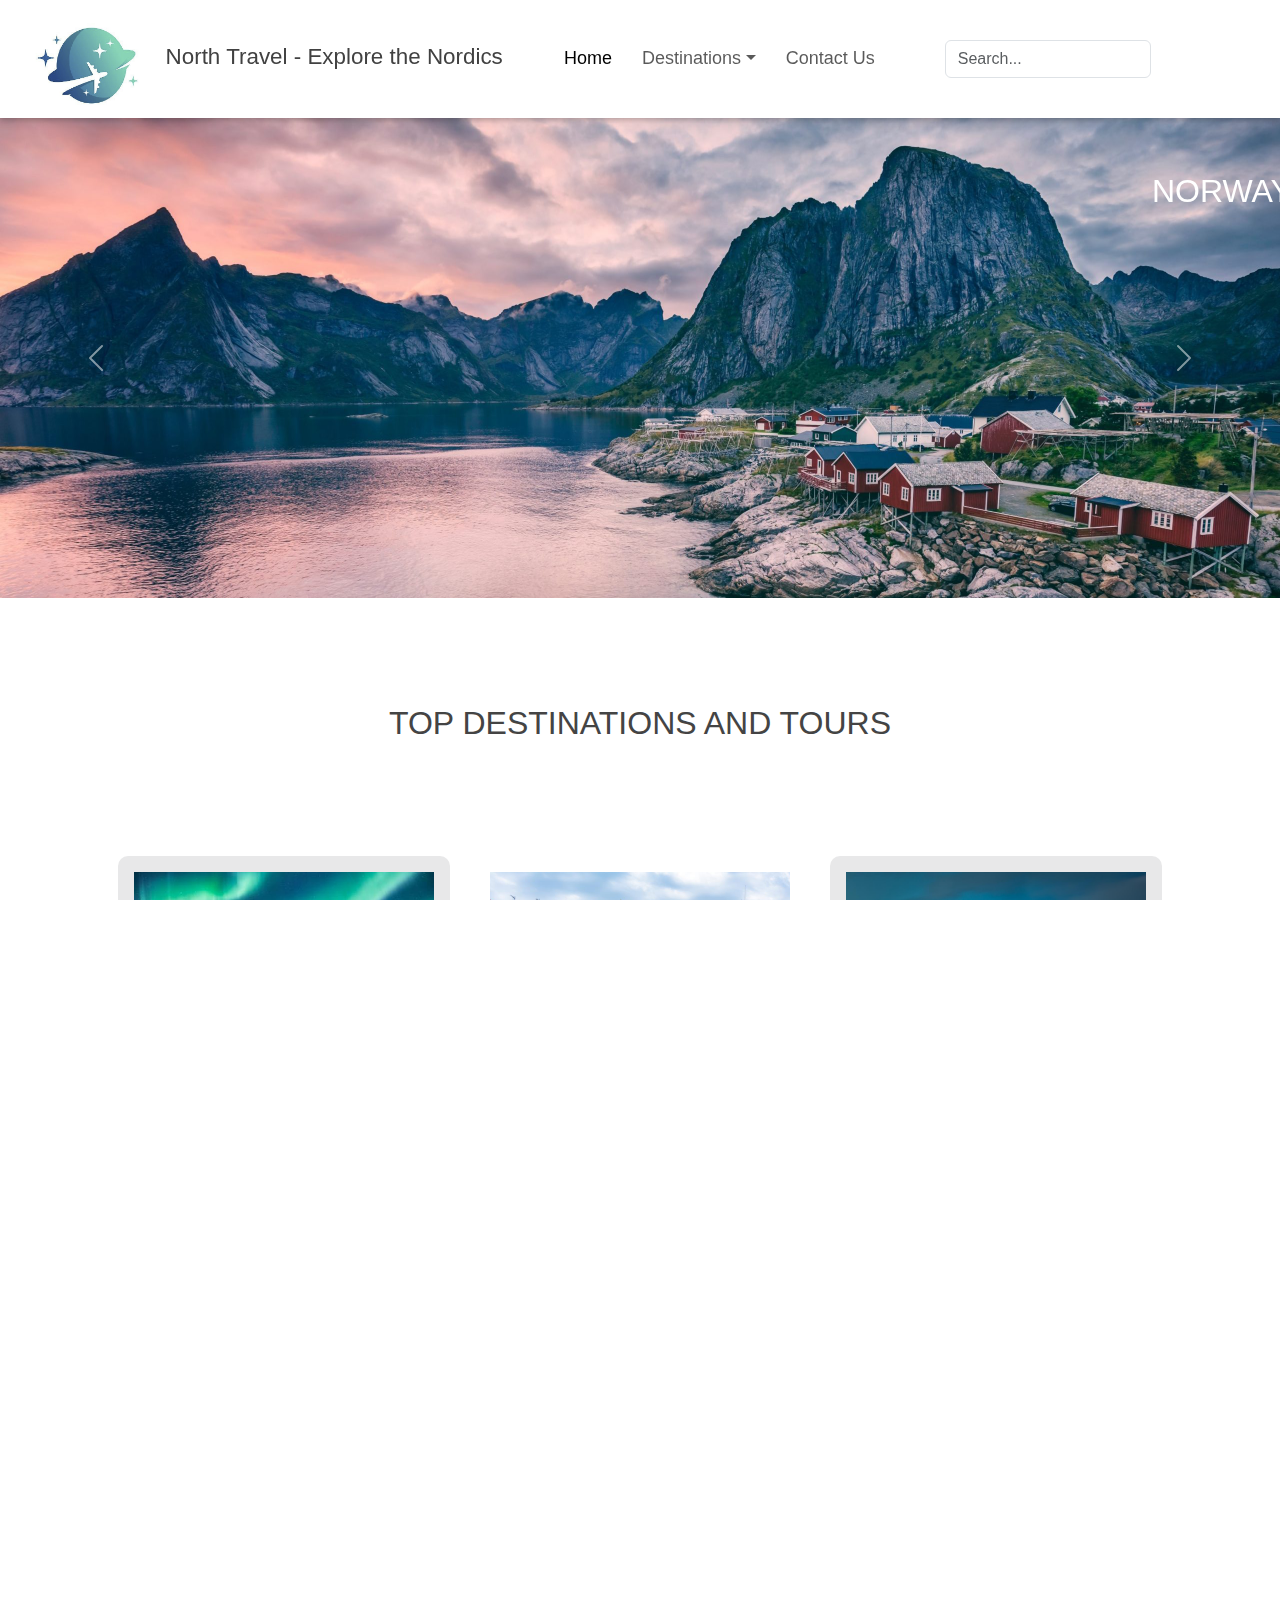
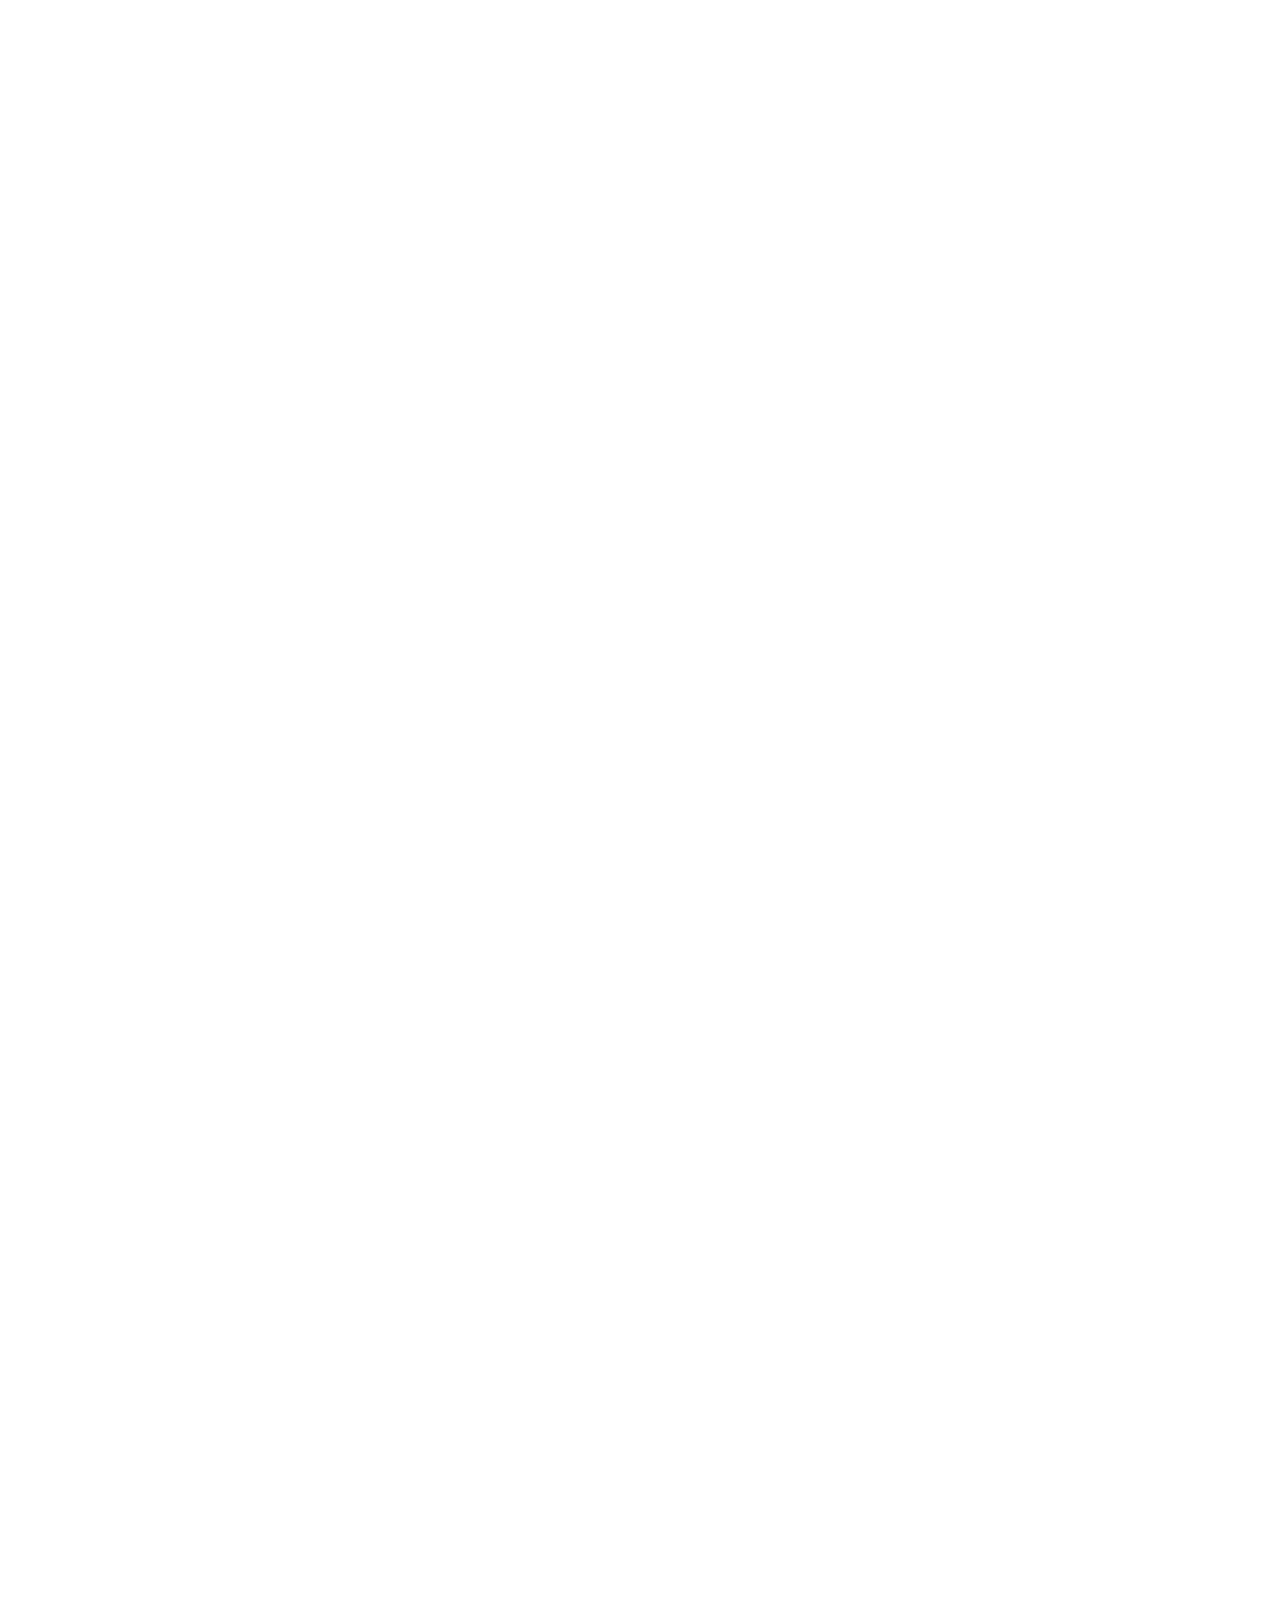
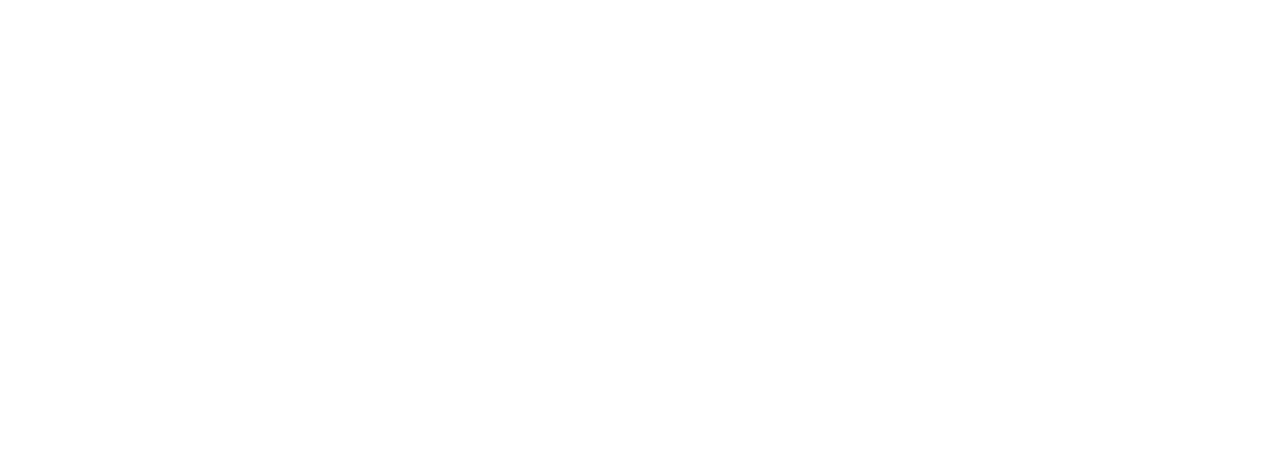
<file: docs/index.html>
<!DOCTYPE html>
<html lang="en">
    <head>
        <meta charset="utf-8" />
        <meta name="viewport" content="width=device-width, initial-scale=1, shrink-to-fit=no" />
        <meta name="description" content="" />
        <meta name="author" content="" />
        <title>Business Frontpage - Start Bootstrap Template</title>
        <link href="https://cdn.jsdelivr.net/npm/bootstrap@5.1.3/dist/css/bootstrap.min.css" rel="stylesheet">
        <link href="style.css" rel="stylesheet">
        <script src="https://cdn.jsdelivr.net/npm/bootstrap@5.1.3/dist/js/bootstrap.bundle.min.js"></script>
        
    </head>
    <body>
        <!-- Responsive navbar-->
        <nav class="navbar sticky-top navbar-expand-lg navbar-light bg-light">
          <div class="container-fluid d-flex align-items-center justify-content-between">
              <div class="leftnav container-md mb-0 pb-0 col-md-5 col-lg-5 col-sm-12">
                  <a class="navbar-brand" href="index.html">
                      <img src="images/logo.png" alt="logo North Travel" class="logo-image">
                  </a>
                  <span class="navbar-brand navbar-text">North Travel - Explore the Nordics</span>
              </div>
            <div class="midnav navbar-brand container-md" id="navbarSupportedContent">
              <ul class="navbar-nav me-auto mb-2 mb-lg-0">
                <li class="nav-item">
                  <a class="nav-link active" aria-current="page" href="index.html">Home</a>
                <li class="nav-item dropdown">
                  <a class="nav-link dropdown-toggle" href="C:\Users\PC1\Pictures\destination.html" id="navbarDropdown" role="button" data-bs-toggle="dropdown" aria-expanded="false">Destinations</a>
                  <ul class="dropdown-menu" aria-labelledby="navbarDropdown">
                    <li><a class="dropdown-item" href="destination.html">Our selection</a></li>
                    <li><a class="dropdown-item" href="swedenpage.html">Sweden</a></li>
                    <li><a class="dropdown-item" href="icelandpage.html">Iceland</a></li>
                    <li><a class="dropdown-item" href="norwaypage.html">Norway</a></li>
                  </ul>
                </li>
                <li class="nav-item">
                  <a class="nav-link" href="ContactUs.html">Contact Us</a>
                </li>
              </ul>
            </div>
            <div class="rightnav container-md" id="navbarSupportedContent">
              <form class="d-flex">
                  <div class="form"> <i class="fa fa-search"></i> <input type="text" class="form-control form-input" placeholder="Search..."> <span class="left-pan"><i class="fa fa-microphone"></i></span> </div>
              </form>
            </div>
          </div>
        </nav>
          <!-- Responsive header-->
          <header class="header">
            <div id="carouselExampleControls" class="carousel slide" data-bs-ride="carousel">
                <div class="carousel-inner">
                  <div class="carousel-item active">
                    <img src="images/norway.png" class="d-block w-100 img-fluid" alt="Norway destination">
                    <div class="carousel-caption">
                        <h2 class="text-uppercase">Norway</h2>
                      </div>
                  </div>
                  <div class="carousel-item">
                    <img src="images/sweden.png" class="d-block w-100 img-fluid" alt="Sweden destination">
                    <div class="carousel-caption">
                        <h2 class="text-uppercase">Sweden</h2>
                      </div>
                  </div>
                  <div class="carousel-item">
                    <img src="images/iceland.png" class="d-block w-100 img-fluid" alt="Iceland destination">
                    <div class="carousel-caption">
                        <h2 class="text-uppercase">Iceland</h2>
                      </div>
                  </div>
                </div>
                <button class="carousel-control-prev" type="button" data-bs-target="#carouselExampleControls" data-bs-slide="prev">
                  <span class="carousel-control-prev-icon" aria-hidden="true"></span>
                  <span class="visually-hidden">Previous</span>
                </button>
                <button class="carousel-control-next" type="button" data-bs-target="#carouselExampleControls" data-bs-slide="next">
                  <span class="carousel-control-next-icon" aria-hidden="true"></span>
                  <span class="visually-hidden">Next</span>
                </button>
            </header>
            
            <!-- Responsive main-->
            <main>
                <!-- ======= Destinations ======= -->
                <section id="destinations" class="d-flex align-items-center py-5" data-aos="fade-up" data-aos-delay="100">
                    <div class="container position-relative px-5 py-5">
                      <div class="row justify-content-center pb-5">
                        <!-- Destinations Section Heading-->
                        <div class="col-xl-7 col-lg-9 text-center pb-5">
                          <h2>TOP DESTINATIONS AND TOURS</h2>
                        </div>
                      </div>
                
                      <div class="row icon-boxes gx-4">
                        <div class="col-md-6 col-lg-4 d-flex align-items-stretch mb-5 mb-lg-0" data-aos="zoom-in" data-aos-delay="200">
                          <div class="div-dest">
                            <div class="con-dark icon-box p-3">
                                <img src="images/destination1-iceland.jpg" alt="Iceland destination" class="d-block w-100 img-fluid icl">
                                <div class="feature bg-primary bg-gradient text-white rounded-3 mb-3"><i class="bi bi-collection"></i></div>
                                <h2 class="h4 fw-bolder text-center">Iceland</h2>
                                <p class="text-center">Lorem ipsum dolor sit amet, consectetur adipiscing elit. Suspendisse ut odio ligula. Nunc sed felis rhoncus, sagittis purus ut, feugiat felis. Duis vel arcu augue. Donec ultrices elit et rutrum blandit. </p>
                                <p class="cost text-center">from 990€</p>
                            </div>
                          </div>
                        </div>
                
                        <div class="col-md-6 col-lg-4 d-flex align-items-stretch mb-5 mb-lg-0" data-aos="zoom-in" data-aos-delay="300">
                          <div class="dic-dest">
                            <div class="con-light icon-box p-3">
                                <img src="images/destination2-sweden.jpg" alt="Sweden destination" class="d-block w-100 img-fluid">
                                <div class="feature bg-primary bg-gradient text-white rounded-3 mb-3"><i class="bi bi-building"></i></div>
                                <h2 class="h4 fw-bolder text-center">Sweden</h2>
                                <p class="text-center">Lorem ipsum dolor sit amet, consectetur adipiscing elit. Suspendisse ut odio ligula. Nunc sed felis rhoncus, sagittis purus ut, feugiat felis. Duis vel arcu augue. Donec ultrices elit et rutrum blandit. </p>
                                <p class="cost text-center">from 990€</p>
                            </div>
                          </div>
                        </div>
                
                        <div class="col-md-6 col-lg-4 d-flex align-items-stretch mb-5 mb-lg-0" data-aos="zoom-in" data-aos-delay="400">
                          <div class="div-dest">
                            <div class="con-dark icon-box p-3">
                                <img src="images/destination3-norway.jpg" alt="Norway destination" class="d-block w-100 img-fluid">
                                <div class="feature bg-primary bg-gradient text-white rounded-3 mb-3"><i class="bi bi-toggles2"></i></div>
                                <h2 class="h4 fw-bolder text-center">Norway</h2>
                                <p class="text-center">Lorem ipsum dolor sit amet, consectetur adipiscing elit. Suspendisse ut odio ligula. Nunc sed felis rhoncus, sagittis purus ut, feugiat felis. Duis vel arcu augue. Donec ultrices elit et rutrum blandit. </p>
                                <p class="cost text-center">from 990€</p>
                                </div>
                          </div>
                        </div>
                
                      </div>
                    </div>
                  </section>
                <!-- ======= About Us ======= -->
                <section class="about-us">
                    <div class="container-about-us container-fluid px-5 py-5">

                        <div class="page-section-heading text-center">
                            <h2>ABOUT US</h2>
                        </div>
                        <div class="row">
                            <div class="boxfield mainboxfield col-lg-4 col-md-4 col-sm-12 mb-lg-0 align-self-center px-6">
                                <div class="feature bg-primary bg-gradient text-white rounded-3 mb-3"><i class="bi bi-collection"></i></div>
                                <h3 class="sub1 fw-bolder text-center align-middle">Why Choose us?</h3>
                                <p class="sub2 text-center align-middle">Lorem ipsum dolor sit amet, consectetur adipiscing elit, sed do eiusmod tempor incididunt ut labore et dolore magna aliqua. Duis aute irure dolor in reprehenderit Asperiores dolores sed et. Tenetur quia eos. Autem tempore quibusdam vel necessitatibus optio ad corporis.
                                </p>
                            </div> 
                            <div class="col-lg-8 col-md-8 col-sm-0 p-4">
                              <div class="row">
                                <div class="boxfield col-lg-6 col-md-6 col-sm-6 icon-boxes">
                                    <div class="feature bg-primary bg-gradient text-white rounded-3 mb-3"><i class="bi bi-collection"></i></div>
                                    <h4 class="fw-bolder text-center py-3">Customer service</h4>
                                    <p class="text-center benefits">Lorem ipsum dolor sit amet, consectetur adipiscing elit. Suspendisse ut odio ligula. Nunc sed felis rhoncus, sagittis purus ut, feugiat felis. </p>
                                    <img src="images/icon1.png" alt="icon about us customer service" class="icon mx-auto d-block">
                                </div>
                                <div class="boxfield icon-boxes col-lg-6 col-md-6 col-sm-6">
                                    <div class="feature bg-primary bg-gradient text-white rounded-3"><i class="bi bi-building"></i></div>
                                    <h4 class="fw-bolder text-center py-3">Security</h4>
                                    <p class="text-center benefits">Lorem ipsum dolor sit amet, consectetur adipiscing elit. Suspendisse ut odio ligula. Nunc sed felis rhoncus, sagittis purus ut, feugiat felis. </p>
                                    <img src="images/icon2.png" alt="icon about us security" class="icon mx-auto d-block">
                                </div>
                                <div class="boxfield icon-boxes col-lg-6 col-md-6 col-sm-6">
                                    <div class="feature bg-primary bg-gradient text-white rounded-3"><i class="bi bi-collection"></i></div>
                                    <h4 class="fw-bolder text-center py-3">Reviews</h4>
                                    <p class="text-center benefits">Lorem ipsum dolor sit amet, consectetur adipiscing elit. Suspendisse ut odio ligula. Nunc sed felis rhoncus, sagittis purus ut, feugiat felis. </p>
                                    <img src="images/icon3.png" alt="icon about us reviews" class="icon mx-auto d-block">
                                </div>
                                <div class="boxfield icon-boxes col-lg-6 col-md-6 col-sm-6">
                                    <div class="feature bg-primary bg-gradient text-white rounded-3"><i class="bi bi-building"></i></div>
                                    <h4 class="fw-bolder text-center py-3">Affordability</h4>
                                    <p class="text-center benefits">Lorem ipsum dolor sit amet, consectetur adipiscing elit. Suspendisse ut odio ligula. Nunc sed felis rhoncus, sagittis purus ut, feugiat felis. </p>
                                    <img src="images/icon4.png" alt="icon about us affordability" class="icon mx-auto d-block">
                                </div>
                                
                              </div>
                            </div>
                        </div>
                    </div>
                </section>
                <!-- Reviews-->
                <section class="reviews py-5">
                    <div class="container px-5 py-5">
                        <h2 class="page-section-heading text-center text-uppercase">Recent customer reviews</h2>
                    </div>
                    <div class="container px-5 py-5">
                        <div class="row gx-5">
                            <div class="rew1 col-lg-4 mb-5 mb-lg-0">
                                <div class="feature bg-primary bg-gradient text-white rounded-3 mb-3"><i class="bi bi-collection"></i></div>
                                <h4 class="fw-bold text-center">★★★★★</h4>
                                <h2 class="h4 fw-bolder text-center">Lexie Wessler</h2>
                                <p class="date text-center">31/08/2022</p>
                                <p class="text-center">Lorem ipsum dolor sit amet, consectetur adipiscing elit. Suspendisse ut odio ligula. Nunc sed felis rhoncus, sagittis purus ut, feugiat felis. Duis vel arcu augue. Donec ultrices elit et rutrum blandit. </p>
                            </div>
                            <div class="rew2 col-lg-4 mb-5 mb-lg-0">
                                <img src="images/customer3.jpg" alt="customer review photo" class="customerpic mx-auto d-block">
                            </div>
                            <div class="rew1 col-lg-4 mb-5 mb-lg-0">
                                <div class="feature bg-primary bg-gradient text-white rounded-3 mb-3"><i class="bi bi-toggles2"></i></div>
                                <h4 class="fw-bold text-center">★★★★★</h4>
                                <h2 class="h4 fw-bolder text-center">Alice Manhattan</h2>
                                <p class="date text-center">01/06/2022</p>
                                <p class="text-center">Lorem ipsum dolor sit amet, consectetur adipiscing elit. Suspendisse ut odio ligula. Nunc sed felis rhoncus, sagittis purus ut, feugiat felis. Duis vel arcu augue. Donec ultrices elit et rutrum blandit. </p>
                            </div>
                        </div>
                        <div class="row gx-5">
                            <div class="rew2 col-lg-4 mb-5 mb-lg-0">
                                <img src="images/customer1.jpg" alt="customer review photo" class="customerpic mx-auto d-block">
                            </div>
                            <div class="rew3 col-lg-4 mb-5 mb-lg-0">
                                <div class="feature bg-primary bg-gradient text-white rounded-3 mb-3"><i class="bi bi-building"></i></div>
                                <h4 class="fw-bold text-center">★★★★★</h4>
                                <h2 class="h4 fw-bolder text-center">Felix Rednox</h2>
                                <p class="date text-center">21/01/2021</p>
                                <p class="text-center">Lorem ipsum dolor sit amet, consectetur adipiscing elit. Suspendisse ut odio ligula. Nunc sed felis rhoncus, sagittis purus ut, feugiat felis. Duis vel arcu augue. Donec ultrices elit et rutrum blandit. </p>
                            </div>
                            <div class="rew2 col-lg-4 mb-5 mb-lg-0">
                                <img src="images/customer2.jpg" alt="customer review photo" class="customerpic mx-auto d-block">
                            </div>
                        </div>
                    </div>
                </section>
                <section class="footer-sec">
                  <!--Footer-->
        <footer>
          <div class="footer-top">
              <div class="container fot-cont">
                  <div class="row my-row-4">
                      <div class="col-md-4 col-sm-6 col-xs-12 segment-one">
                          <img src="images/newlogo.png" class="img footer-logo" alt="logo North Travel" width="127" height="106">
                          <h2 class="footer-text">NORTH TRAVEL</h2>
                      </div>

                      <div class="col-md-4 col-sm-6 col-xs-12 segment-two">
                          <img src="images/social media icons.png" class="img social-media" alt="Social media icons" width="257" height="70">
                      </div>

                      <div class="col-md-4 col-sm-6 col-xs-12 segment-three">
                          <h2>SIGN UP FOR NEWSLETTER</h2>
                          <form class="input-group">
                              <input type="text" class="form-control form-control-sm" placeholder="Your email"
                                aria-label="Your email" aria-describedby="basic-addon2">
                              <div class="input-group-append">
                                <button class="btn btn-sm btn-outline-white my-0" type="button">Sign Up</button>
                              </div>
                            </form>
                        </div>
                      </div>
                  </div>
                  <div class="row my-row-4">
                      <div class="col-md-12 segment-four">
                          <p>&copy; North Travel 2022 All Rights Reserved</p>
                      </div>
                  </div>
              </div>
          </div>
      </footer>
                </section>
            </main>
</file>
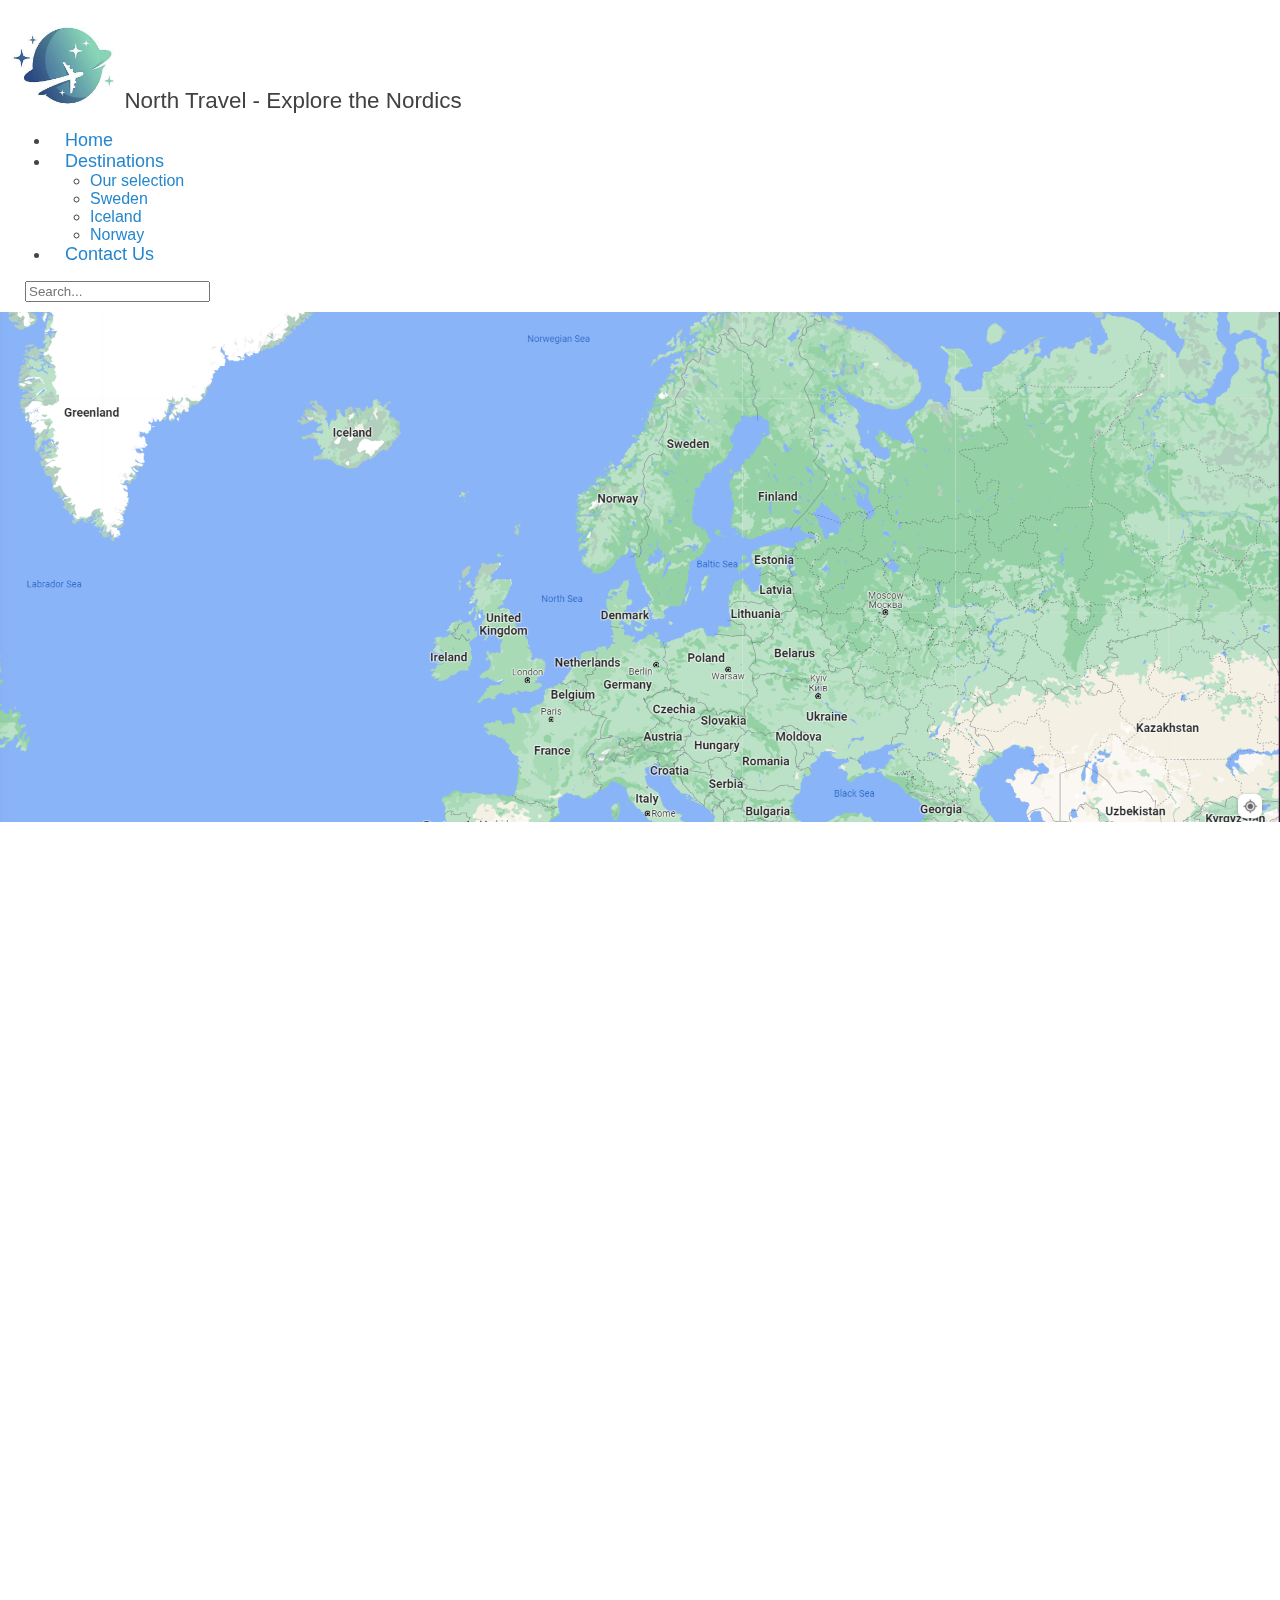
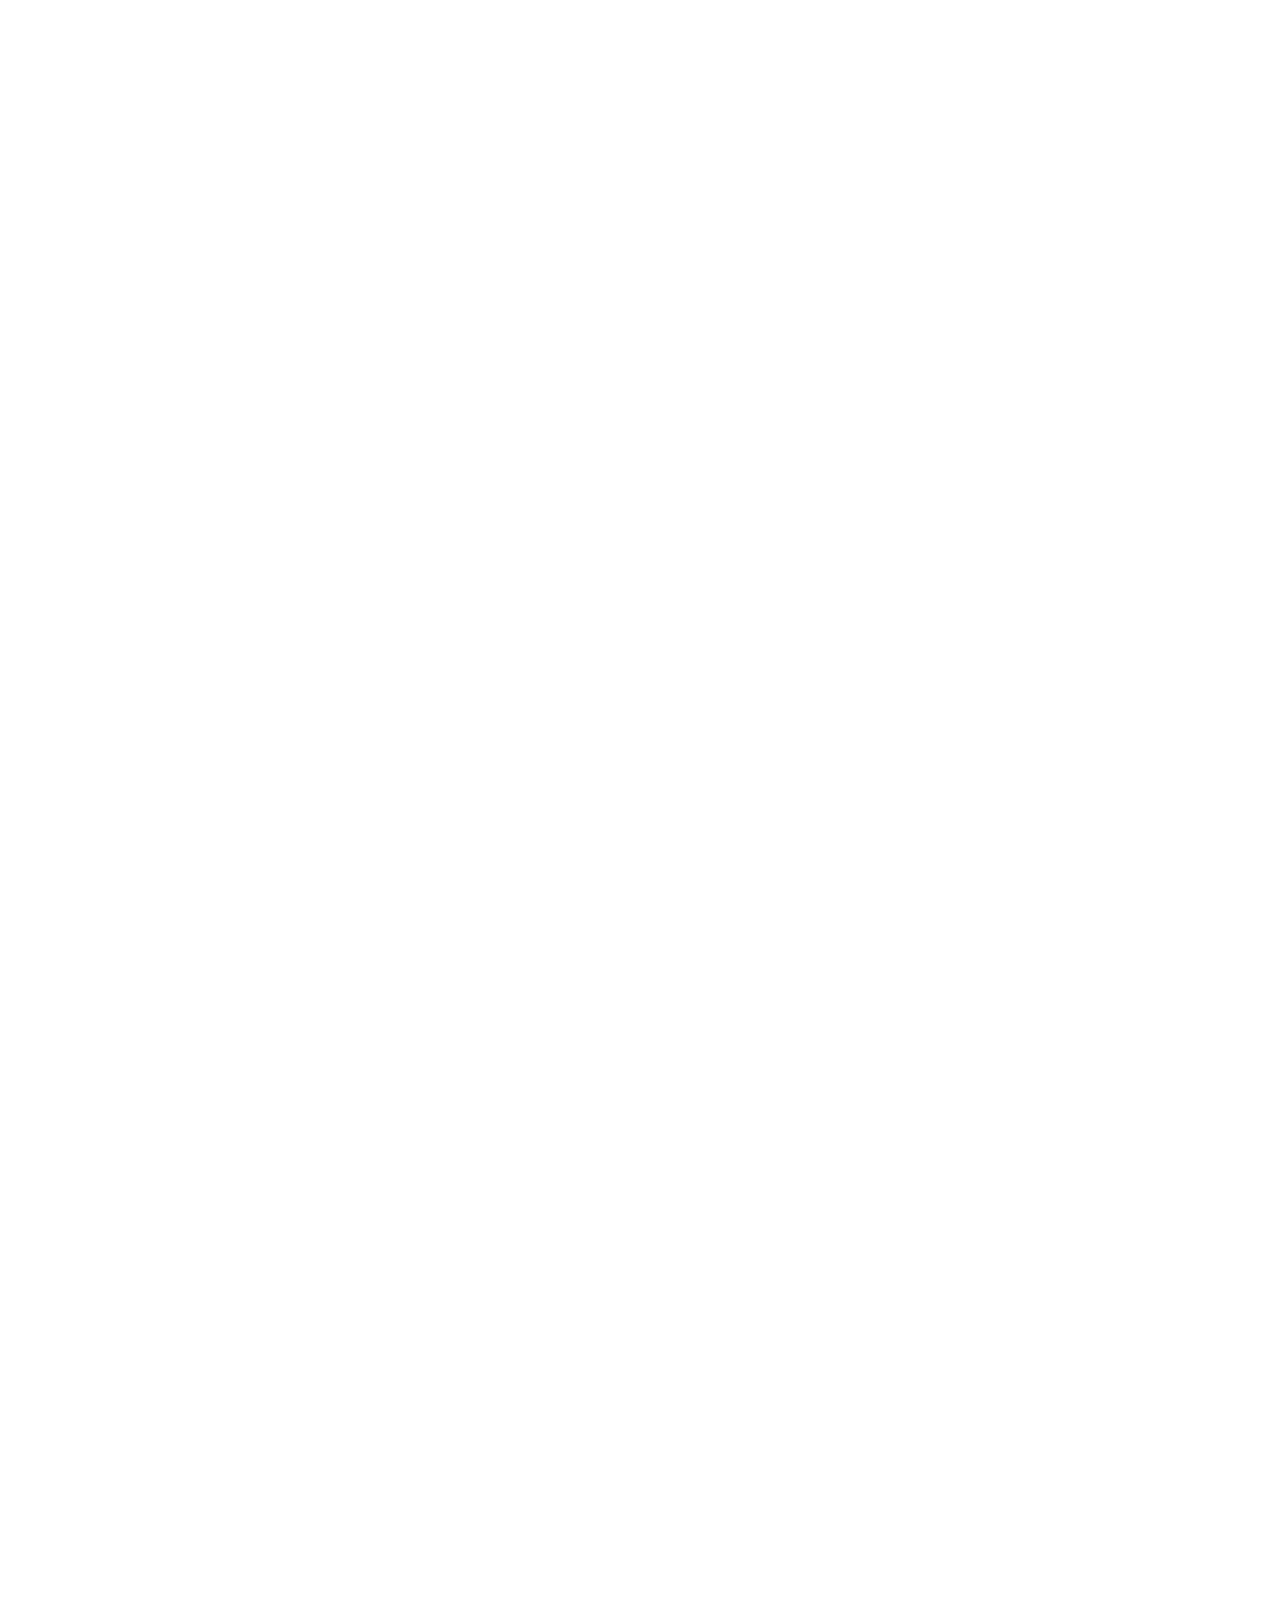
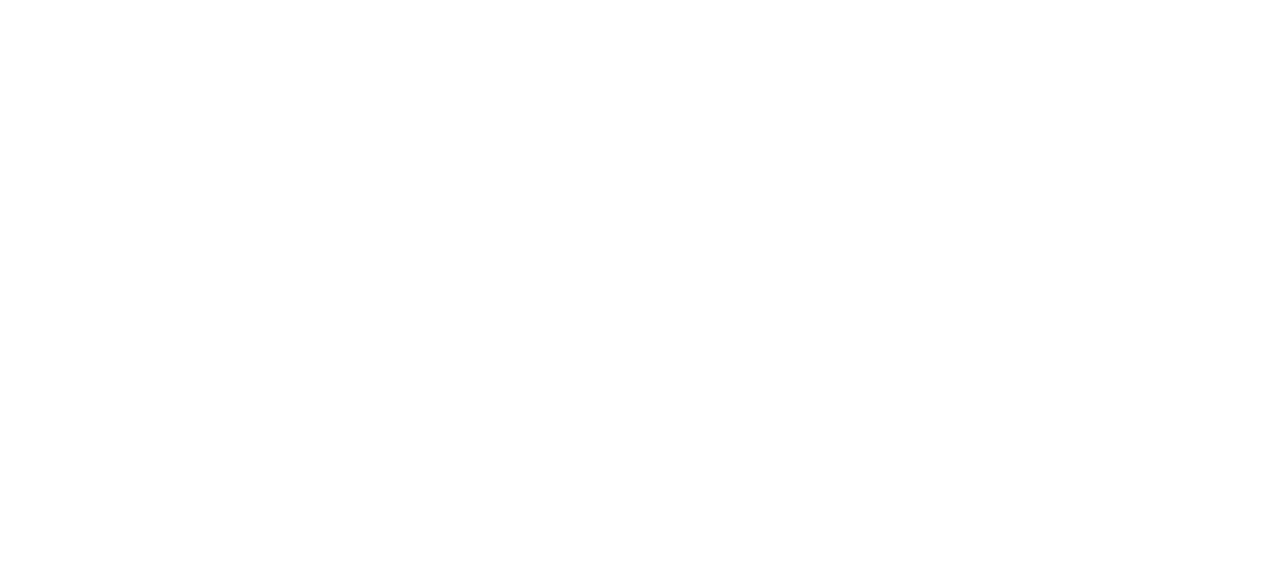
<file: docs/destination.html>
<!doctype html>
<html lang="en">
  <head>
    <!-- Required meta tags -->
    <meta charset="utf-8">
    <meta name="viewport" content="width=device-width, initial-scale=1">

    <!-- Bootstrap CSS -->
    <link href="https://cdn.jsdelivr.net/npm/bootstrap@5.1.3/dist/css/bootstrap.min.css" rel="stylesheet" integrity="sha384-1BmE4kWBq78iYhFldvKuhfTAU6auU8tT94WrHftjDbrCEXSU1oBoqyl2QvZ6jIW3" crossorigin="anonymous">
    <link href="style.css" rel="stylesheet">
  </head>
  <body>
    <!-- Navbar -->
    <nav class="navbar sticky-top navbar-expand-lg navbar-light bg-light">
        <div class="container-fluid d-flex align-items-center justify-content-between">
            <div class="leftnav container-md mb-0 pb-0 col-md-5 col-lg-5 col-sm-12">
                <a class="navbar-brand" href="index.html">
                    <img src="images/logo.png" alt="logo North Travel" class="logo-image">
                </a>
                <span class="navbar-brand navbar-text">North Travel - Explore the Nordics</span>
            </div>
          <div class="midnav navbar-brand container-md" id="navbarSupportedContent">
            <ul class="navbar-nav me-auto mb-2 mb-lg-0">
              <li class="nav-item">
                <a class="nav-link active" aria-current="page" href="index.html">Home</a>
              <li class="nav-item dropdown">
                <a class="nav-link dropdown-toggle" href="" id="navbarDropdown" role="button" data-bs-toggle="dropdown" aria-expanded="false">Destinations</a>
                <ul class="dropdown-menu" aria-labelledby="navbarDropdown">
                  <li><a class="dropdown-item" href="destination.html">Our selection</a></li>
                  <li><a class="dropdown-item" href="swedenpage.html">Sweden</a></li>
                  <li><a class="dropdown-item" href="icelandpage.html">Iceland</a></li>
                  <li><a class="dropdown-item" href="norwaypage.html">Norway</a></li>
                </ul>
              </li>
              <li class="nav-item">
                <a class="nav-link" href="ContactUs.html">Contact Us</a>
              </li>
            </ul>
          </div>
          <div class="rightnav container-md" id="navbarSupportedContent">
            <form class="d-flex">
                <div class="form"> <i class="fa fa-search"></i> <input type="text" class="form-control form-input" placeholder="Search..."> <span class="left-pan"><i class="fa fa-microphone"></i></span> </div>
            </form>
          </div>
        </div>
      </nav>

        <!--Map Image-->

        <img src="images/map_destination_page.png" class="img-responsive" alt="" width="100%">

        <!--Heading-->
        <div class="heading">
            <h1 style="font: size 48px; text-align: center;"><b>Travel the Nordics with Us</b></h1>
        </div>

        <!--Main Content-->
        <div class="container my-container">


            <!--Iceland-->
            <div class="row justify-content-center my-row-1">
                <div class="col-md-4 justify-content-center my-col-1">
                        <img src="images/destination1-iceland.jpg" class="img-destinations img-fluid" alt="">
                </div>

                <div class="col-md-7 my-col-2">
                    <div class="iceland-article">
                        <h1>Iceland</h1>
                        <p>
                        Lorem ipsum dolor sit amet, consectetur adipiscing elit.
                        Vivamus aliquet purus convallis eleifend viverra. Suspendisse
                        non tortor vitae nisi ultricies laoreet a ac justo.
                        Suspendisse quis lacinia leo. Donec tortor risus,
                        interdum ut massa a, pharetra blandit massa.
                        Suspendisse consequat fermentum metus, at maximus mauris posuere vitae.
                        Phasellus vitae iaculis lorem, at accumsan lorem.
                        In hendrerit volutpat nisi eget luctus. Phasellus a pharetra dui.
                        <br>
                        <a href="icelandpage.html" class="link my-link">Learn more</a>
                        </p>
                    </div>
                </div>
            </div>


            <!--Sweden-->
            <div class="row justify-content-center my-row-2">
                <div class="col-md-7 my-col-3">
                    <div class="sweden-article">
                        <h1>Sweden</h1>
                        <p>
                        Lorem ipsum dolor sit amet, consectetur adipiscing elit.
                        Vivamus aliquet purus convallis eleifend viverra. Suspendisse
                        non tortor vitae nisi ultricies laoreet a ac justo.
                        Suspendisse quis lacinia leo. Donec tortor risus,
                        interdum ut massa a, pharetra blandit massa.
                        Suspendisse consequat fermentum metus, at maximus mauris posuere vitae.
                        Phasellus vitae iaculis lorem, at accumsan lorem.
                        In hendrerit volutpat nisi eget luctus. Phasellus a pharetra dui.
                        <br>
                        <a href="swedenpage.html" class="link my-link">Learn more</a>
                        </p>
                    </div>
                </div>

                <div class="col-md-4 d-flex justify-content-end my-col-4">
                    <img src="images/destination2-sweden.jpg" class="img-destinations img-fluid" alt="">
                </div>
            </div>


            <!--Norway-->
            <div class="row justify-content-center my-row-3">
                <div class="col-md-4 justify-content-center my-col-5">
                    <img src="images/destination3-norway.jpg" class="img-destinations img-fluid" alt="">
                </div>

                <div class="col-md-7 my-col-6">
                    <div class="norway-article">
                        <h1>Norway</h1>
                        <p>
                        Lorem ipsum dolor sit amet, consectetur adipiscing elit.
                        Vivamus aliquet purus convallis eleifend viverra. Suspendisse
                        non tortor vitae nisi ultricies laoreet a ac justo.
                        Suspendisse quis lacinia leo. Donec tortor risus,
                        interdum ut massa a, pharetra blandit massa.
                        Suspendisse consequat fermentum metus, at maximus mauris posuere vitae.
                        Phasellus vitae iaculis lorem, at accumsan lorem.
                        In hendrerit volutpat nisi eget luctus. Phasellus a pharetra dui.
                        <br>
                        <a href="norwaypage.html" class="link my-link">Learn more</a>
                        </p>
                    </div>
                </div>
            </div>

        </div>


        <!--Footer-->
        <footer>
            <div class="footer-top">
                <div class="container fot-cont">
                    <div class="row my-row-4">
                        <div class="col-md-4 col-sm-6 col-xs-12 segment-one">
                            <img src="images/newlogo.png" class="img footer-logo" alt="" width="127" height="106">
                            <h2 class="footer-text">NORTH TRAVEL</h2>
                        </div>

                        <div class="col-md-4 col-sm-6 col-xs-12 segment-two">
                            <img src="images/social media icons.png" class="img social-media" alt="" width="257" height="70">
                        </div>

                        <div class="col-md-4 col-sm-6 col-xs-12 segment-three">
                            <h2>SIGN UP FOR NEWSLETTER</h2>
                            <form class="input-group">
                                <input type="text" class="form-control form-control-sm" placeholder="Your email"
                                  aria-label="Your email" aria-describedby="basic-addon2">
                                <div class="input-group-append">
                                  <button class="btn btn-sm btn-outline-white my-0" type="button">Sign Up</button>
                                </div>
                              </form>
                          </div>
                        </div>
                    </div>
                    <div class="row my-row-4">
                        <div class="col-md-12 segment-four">
                            <p>&copy; North Travel 2022 All Rights Reserved</p>
                        </div>
                    </div>
                </div>
            </div>
        </footer>

    </body>
</html>
</file>
<file: docs/style.css>
body {
  font-family: "Open Sans", sans-serif;
  color: #444444;
}

a {
  color: #2487ce;
  text-decoration: none;
}

a:hover {
  color: #469fdf;
  text-decoration: none;
}


@media screen and (max-width: 768px) {
    [data-aos-delay] {
        transition-delay: 0 !important;
    }
}
.cost {
    font-size: larger;
    color: #4dcfc0;
    font-weight: 600;
    text-decoration: underline;
}
.icon-box:hover {
    background: #1cb49a;
    border-color: #1cb49a;
}
.icon-box:hover .icon {
    background: #fff;
}
.icon-box:hover .icon::before {
    background: #3291e6;
}
.icon-box:hover h2, .icon-box:hover p {
    color: #fff;
}
.navbar {
    box-shadow:0 2px 5px 0 rgba(0,0,0,0.16),0 2px 10px 0 rgba(0,0,0,0.12);
    background-color: white !important;
    font-family: Roboto, sans-serif !important;
}
.btn-outline-success:hover {
    color: #fff;
    background-color: #249A8C;
    border-color: #249A8C
}
.nav-link:hover {
    color: #249A8C !important;
}
.benefits {
    padding-left: 70px;
    padding-right: 70px;
}
.sub1 {
    padding-bottom: 60px;
}
.sub2 {
    padding-left: 80px;
    padding-right: 80px;
}
.con-dark {
    border-radius: 10px;
    background-color: #e8e8e9;
}
.con-light {
    border-radius: 10px;
}
.customerpic {
    border-radius: 10px;
}
@media (min-width:1200px) {
	.carousel-caption {
		left: 90%;
        position: absolute;
        top: 5%;
	}
}
@media (max-width:750px) {
	.carousel-caption {
        top: 0%;
	}
}
.navbar {
    background-color: white !important;
    font-family: Roboto, sans-serif !important;
    padding: 10px !important;
}
.navbar-text {
    color: #414141 !important;
    font-size: 150% !important;
    font-weight: 700 !important;
}
.nav-link {
    padding: 15px !important;
    font-size: large;
}
.btn-outline-success:hover {
    color: #fff;
    background-color: #249A8C;
    border-color: #249A8C
}
.nav-link:hover {

    color: #249A8C !important;
}
.form {
    width: 70%;
    padding-left:15px;
} 
:root{
--width: 100%;
--height: 100%;
--border-width: 200px;
--border-height: 200px;

}


.grid-container {
    display: grid;
    grid-column-gap: 50px;
    grid-template-columns: auto auto auto;
    background-color: #ffffff;
    padding: 10px;
}

.grid-item {
 padding: 20px;
font-size: 30px;
text-align: center;
}

input[type=information], select {
width: 100%;

padding: 12px 20px;
margin: 8px 0;
display: inline-block;
border: 1px solid #C4C4C4;
border-radius: 4px;
box-sizing: border-box;
border-radius: 20px;
}




input[type=submit] {
width: 100%;
background-color: #4CAF50;
color: white;
padding: 14px 20px;
margin: 8px 0;
border: none;
border-radius: 4px;
cursor: pointer;

}

input[type=submit]:hover {
background-color: #45a049;
}

#forms {
border-radius: 30px;
padding: 20px;
margin-top: 80px;
margin-bottom:80px;
margin-left: 30px;
margin-right:30px;
width: auto;

background-color: #C4C4C4;

}

footer {
margin-top: 80px;
height: auto;
background-color: #414141;
vertical-align: top;

}

.segment-one h2 {
align-self: center;
}

.segment-one {
display: inline-flex;
padding-top: 7px;
}

.footer-logo {
mix-blend-mode: lighten;
}

.social-media {
mix-blend-mode: lighten;
}

.segment-two {
text-align: center;
padding-top: 15px;
}

.segment-three {
display: block;
}

.my-0 {
width: 114px;
height: 45px;
background-color: #C95252;
}



.fot-cont {
padding-top: 50px;
padding-bottom: 35px;
}

.segment-three h2 {
color: #FFFFFF;
}

.segment-one h2 {
color: #FFFFFF;
}

.my-row-5 p {
text-align: center;
color: white;
}

.my-row-5 {
background-color: #343434;
width: auto;
height: 12px;
}

.segment-four {
text-align: center;
background-color: #303030;

}

.segment-four p{
color: #fff;
padding-top: 5px;
}

html,body {
width: 100%;
height: 100%;
margin: 0px;
padding: 0px;
overflow-x: hidden;
}

.img-gal {
width: 100%;
height: auto;
display: block;
object-fit: cover;
}


.hexagon-gallery {
margin: auto;
margin-top: 50px;
max-width: 1000px;
display: grid;
grid-template-columns: repeat(8, 1fr);
grid-auto-rows: 200px;
grid-gap: 14px;
padding-bottom: 50px;
}

.hex {
display: flex;
position: relative;
width: 240px;
height: 265px;
background-color: #424242;
-webkit-clip-path: polygon(50% 0%, 100% 25%, 100% 75%, 50% 100%, 0% 75%, 0% 25%);
clip-path: polygon(50% 0%, 100% 25%, 100% 75%, 50% 100%, 0% 75%, 0% 25%);
}

.hex:first-child {
grid-row-start: 1;
grid-column: 2 / span 2;
}

.hex:nth-child(2) {
grid-row-start: 1;
grid-column: 4 / span 2;
}

.hex:nth-child(3) {
grid-row-start: 1;
grid-column: 6 / span 2;
}

.hex:nth-child(4) {
grid-row-start: 2;
grid-column: 1 / span 2;
}

.hex:nth-child(5) {
grid-row-start: 2;
grid-column: 3 / span 2;
}

.hex:nth-child(6) {
grid-row-start: 2;
grid-column: 5 / span 2;
}

.hex:nth-child(7) {
grid-row-start: 2;
grid-column: 7 / span 2;
}

.hex:nth-child(8) {
grid-row-start: 3;
grid-column: 2 / span 2;
}

.hex:nth-child(9) {
grid-row-start: 3;
grid-column: 4 / span 2;
}

.hex:nth-child(10) {
grid-row-start: 3;
grid-column: 6 / span 2;
}
.carousel-caption .h2 {
    font-size: x-large;
    text-align:left;
    margin-right:30px;
}
.icon {
    width: 70px;
    height: 70px;
}
.about-us {
    background-color: #e8e8e9;
}
.rew1 {
    margin-top: 20px;
}
.rew3 {
    margin-top: 40px;
}
.form {
    width: 70%;
}
.logo-image {
    width: 110px;
    padding: none;
}

.icl {
    height: 240px;
}

.navbar-text {
    color: #414141 !important;
    font-size: 140% !important;
    font-weight: 300 !important;
}
footer {
    margin-top: 80px;
    height: auto;
    background-color: #414141;
    vertical-align: top;
}

.segment-one h1 {
    align-self: center;
}
 
.segment-one {
    display: inline-flex;
    padding-top: 7px;
}
 
.footer-logo {
    mix-blend-mode: lighten;
}
 
.social-media {
    mix-blend-mode: lighten;
}
 
.segment-two {
    text-align: center;
    padding-top: 15px;
}
 
.segment-three {
    display: block;
}
 
.my-0 {
    width: 114px;
    height: 45px;
    background-color: #C95252;
}
 
.fot-cont {
    padding-top: 50px;
    padding-bottom: 35px;
}
 
.segment-three h2 {
    color: #FFFFFF;
}
 
.segment-one h1 {
    color: #FFFFFF;
}
 
.my-row-5 p {
    text-align: center;
    color: white;
}
 
.my-row-5 {
    background-color: #343434;
    width: auto;
    height: 12px;
}
 
.segment-four {
    text-align: center;
    background-color: #303030;
}
 
.segment-four p{
    color: #fff;
    padding-top: 5px;
}
 
html,body {
    width: 100%;
    height: 100%;
    margin: 0px;
    padding: 0px;
    overflow-x: hidden;
}
.grid-container {
    display: grid;
    grid-column-gap: 50px;
    grid-template-columns: auto auto auto;
    background-color: #ffffff;
    padding: 10px;
    padding-top:20px;
    padding-bottom: 40px;
}

.grid-item {
 padding: 20px;
font-size: 30px;
text-align: center;
}


h2{
    padding-top:10px;
    padding-bottom:10px;
}


#Description{
    margin-left: 60px;
    margin-right: 60px;
}

#booking{
    text-align: center;
    width: 829px;
    height: 100px;
    margin: auto;
    border: 3px solid #414141;
    padding-top:15px;
    margin-top:30px;
    margin-bottom:30px;
}
input[type=info] {
    margin-top:10px;
width: 50%;
background-color: #E9E9E9;
display: inline-block;
border: 1px solid #292929;
box-sizing: border-box;

}




footer {
margin-top: 80px;
height: auto;
background-color: #414141;
vertical-align: top;

}

.segment-one h1 {
align-self: center;
}

.segment-one {
display: inline-flex;
padding-top: 7px;
}

.footer-logo {
mix-blend-mode: lighten;
}

.social-media {
mix-blend-mode: lighten;
}

.segment-two {
text-align: center;
padding-top: 15px;
}

.segment-three {
display: block;
}

.my-0 {
width: 114px;
height: 45px;
background-color: #C95252;
}

.fot-cont {
padding-top: 50px;
padding-bottom: 35px;
}

.segment-three h2 {
color: #FFFFFF;
}

.segment-one h1 {
color: #FFFFFF;
}

.my-row-5 p {
text-align: center;
color: white;
}

.my-row-5 {
background-color: #343434;
width: auto;
height: 12px;
}

.segment-four {
text-align: center;
background-color: #303030;
}

.segment-four p{
color: #fff;
padding-top: 5px;
}

html,body {
width: 100%;
height: 100%;
margin: 0px;
padding: 0px;
overflow-x: hidden;
}


.img-gal {
width: 100%;
height: auto;
display: block;
object-fit: cover;
}

.hexagon-gallery {
margin: auto;
margin-top: 20px;
margin-bottom: 30px;
max-width: 1000px;
display: grid;
grid-template-columns: repeat(8, 1fr);
grid-auto-rows: 200px;
grid-gap: 14px;
padding-bottom: 50px;
}

.hex {
display: flex;
position: relative;
width: 240px;
height: 265px;
background-color: #424242;
-webkit-clip-path: polygon(50% 0%, 100% 25%, 100% 75%, 50% 100%, 0% 75%, 0% 25%);
clip-path: polygon(50% 0%, 100% 25%, 100% 75%, 50% 100%, 0% 75%, 0% 25%);
}

.hex:first-child {
grid-row-start: 1;
grid-column: 2 / span 2;
}

.hex:nth-child(2) {
grid-row-start: 1;
grid-column: 4 / span 2;
}

.hex:nth-child(3) {
grid-row-start: 1;
grid-column: 6 / span 2;
}

.hex:nth-child(4) {
grid-row-start: 2;
grid-column: 1 / span 2;
}

.hex:nth-child(5) {
grid-row-start: 2;
grid-column: 3 / span 2;
}

.hex:nth-child(6) {
grid-row-start: 2;
grid-column: 5 / span 2;
}

.hex:nth-child(7) {
grid-row-start: 2;
grid-column: 7 / span 2;
}

.clipped-border:hover{
transform:scale(1.2);
transition:transform 0.2s;
z-index:10;
}
.heading {
    margin-top: 94px;
}

.my-container{
    margin-top: 97px;
    max-width: 1600px;
}

.iceland-article p {
    font-size: 25px;
}

.sweden-article p {
    font-size: 25px;
}

.norway-article p {
    font-size: 25px;
}

.my-row-2 {
    margin-top: 190px;
}

.my-row-3 {
    margin-top: 190px;
}

.img-destinations {
    width: 474px;
    height: 317px;
}
.header-text {
    text-align: center;
    padding-top: 50px; 
    padding-bottom: 50px; 

}

footer {
    margin-top: 80px;
    height: auto;
    background-color: #414141;
    vertical-align: top;
}
footer h2 {
    color: white;
    font-size: 200%;
}
footer .segment-one {
    top: 50%;
    width: fit-content;
}
footer .segment-three {
    width: fit-content;
}
.link {
    color: #249A8C;
}

.my-link:hover {
    color: #006D60;
}

.segment-one h1 {
    align-self: center;
}

.segment-one {
    display: inline-flex;
    padding-top: 7px;
}

.footer-logo {
    mix-blend-mode: lighten;
}

.social-media {
    mix-blend-mode: lighten;
}

.segment-two {
    text-align: center;
    padding-top: 15px;
}

.segment-three {
    display: block;
}

.my-0 {
    width: 114px;
    height: 45px;
    background-color: #C95252;
}

.fot-cont {
    padding-top: 50px;
    padding-bottom: 35px;
}

.segment-three h2 {
    color: #FFFFFF;
}

.segment-one h2 {
    color: #FFFFFF;
}

.my-row-5 p {
    text-align: center;
    color: white;
}

.my-row-5 {
    background-color: #343434;
    width: auto;
    height: 12px;
}

.segment-four {
    text-align: center;
    background-color: #303030;
}

.segment-four p{
    color: #fff;
    padding-top: 5px;
}

html,body {
    width: 100%;
    height: 100%;
    margin: 0px;
    padding: 0px;
    overflow-x: hidden;
}

@media (max-width: 800px) {

    .iceland-article p {
        font-size: 18px;
        margin-top: 5px;
    }

    .iceland-article h1 {
        margin-top: 10px;
    }

    .my-container{
        margin-top: 40px;
    }

    .heading {
        margin-top: 40px;
    }

    .sweden-article p {
        font-size: 18px;
        margin-top: 5px;
    }

    .sweden-article h1 {
        margin-top: 10px;
    }

    .norway-article p {
        font-size: 18px;
        margin-top: 5px;
    }

    .norway-article h1 {
        margin-top: 10px;
    }

    .my-row-4 {
        justify-content: center;
    }

    .segment-three {
        display: block;
        padding-top: 35px;
        text-align: center;
    }

    .fot-cont {
        padding-top: 30px;
        padding-bottom: 35px;
    }
}
</file>
